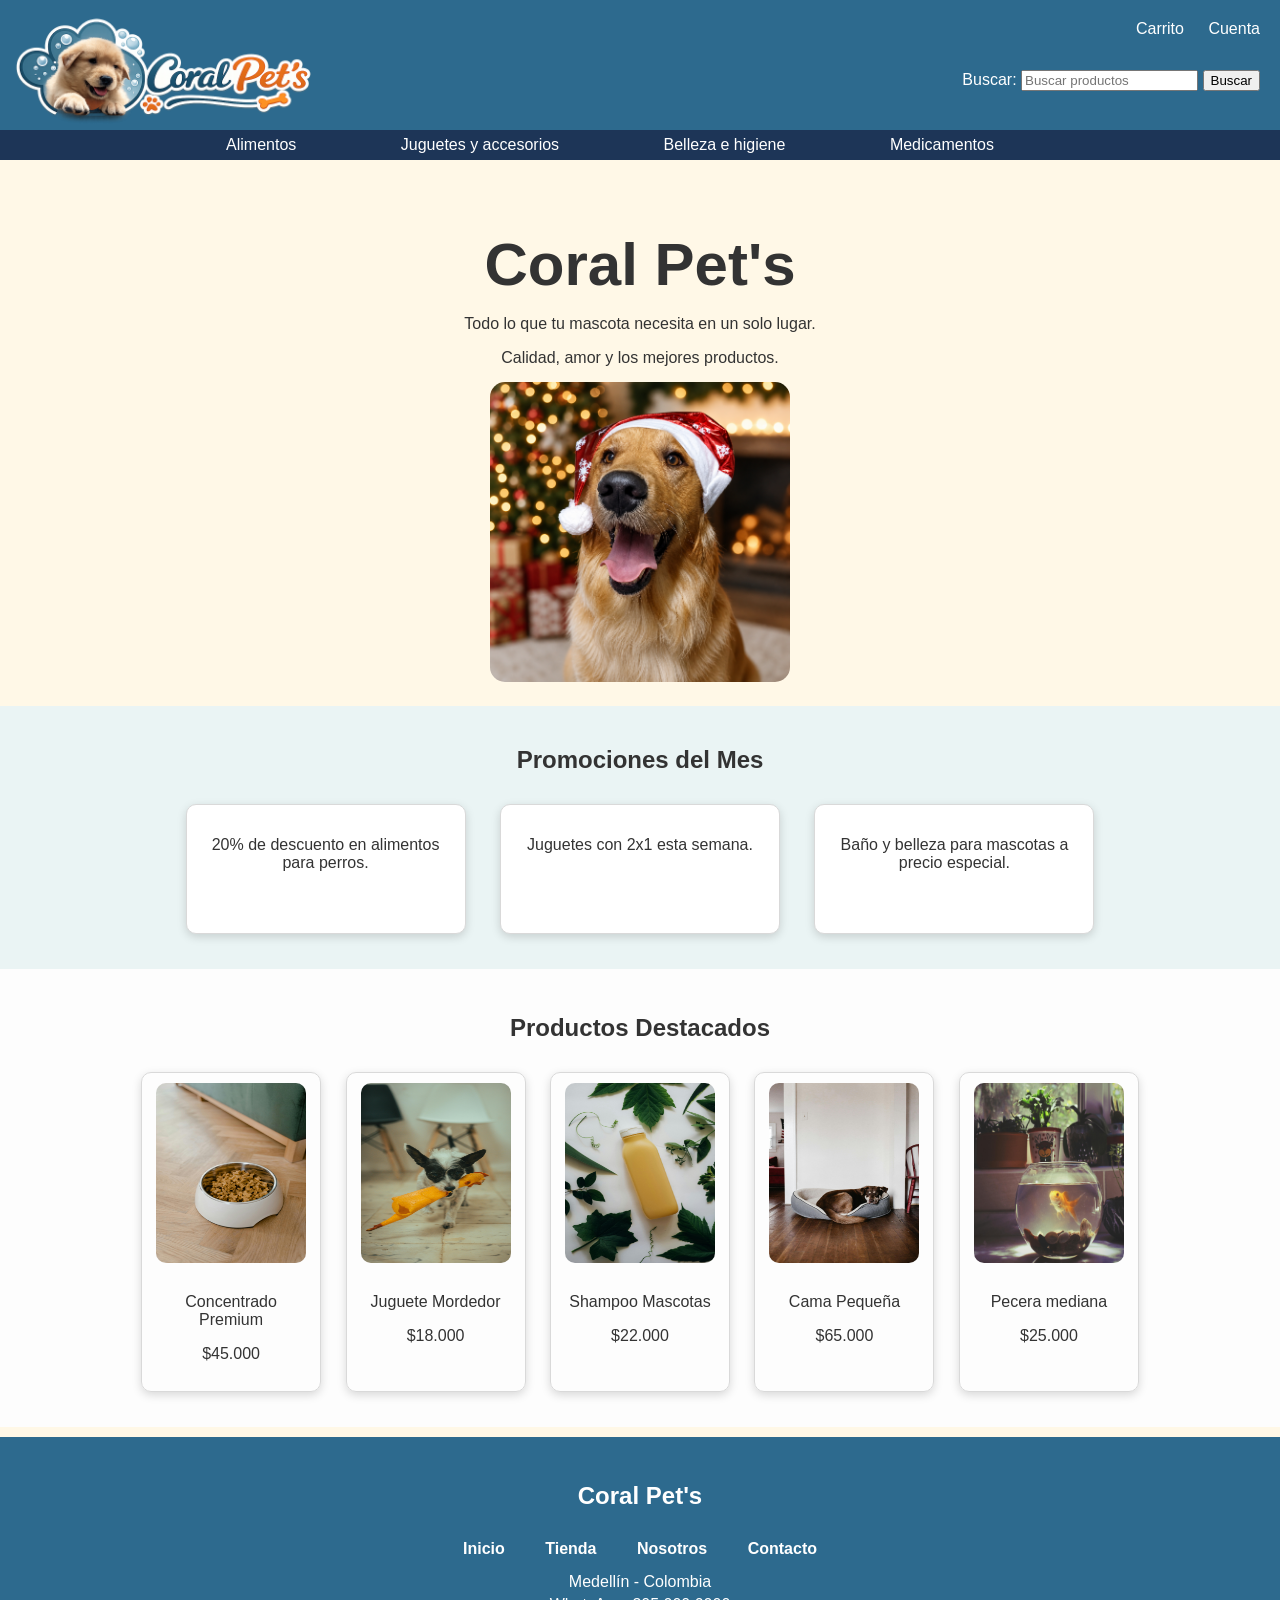
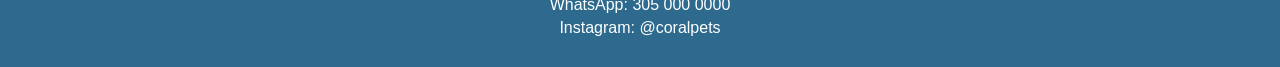
<file: index.html>
<!DOCTYPE html>
<html lang="es">
<head>
    <meta charset="UTF-8">
    <meta name="viewport" content="width=device-width, initial-scale=1.0">
    <title>Coral Pet's</title>

<!-- Link para traer las propiedades de CSS -->
    <link rel="stylesheet" href="styles.css">

</head>
<body>
<!-- Titulo principal -->
    <header>
        <img src="Imagenes/Logo_Coral_Pets.png">


    <!-- Formulario de buscar producto del encabezado -->
            <form>
                <label for="buscar">Buscar:</label>
                <input type="text" placeholder="Buscar productos">
                <button type="submit">Buscar</button>
            </form>

    <!-- Links del encabezado -->
        <section class="parte-links">
            <a class="header-links" href="#">Carrito</a>
            <a class="header-links" href="cuenta.html">Cuenta</a>
        </section>
    </header>
 
    <main>
<!-- Menú principal de categorías -->
    <section class="menu-principal">

        <ul>
            <li><a href="#">Alimentos</a></li>
            <li><a href="#">Juguetes y accesorios</a></li>
            <li><a href="#">Belleza e higiene</a></li>
            <li><a href="#">Medicamentos</a></li>
        </ul>

    </section>

<!-- Banner de imagenes, promociones o demás temas -->
<section class="banner">

        <h1>Coral Pet's</h1>
        <p>Todo lo que tu mascota necesita en un solo lugar.</p>
        <p>Calidad, amor y los mejores productos.</p>

        <img src="Imagenes/MangoNavideño.png" alt="Mascota principal" width="300">

</section>

<!-- Apartado de promociones del mes -->
<section class="promociones">

    <h2>Promociones del Mes</h2>

    <div class="promo">
        <p>20% de descuento en alimentos para perros.</p>
    </div>

    <div class="promo">
        <p>Juguetes con 2x1 esta semana.</p>
    </div>

    <div class="promo">
        <p>Baño y belleza para mascotas a precio especial.</p>
    </div>

</section>

<!-- Apartado de productos destacados -->
<section class="productos-destacados">

    <h2>Productos Destacados</h2>

    <div class="producto-destacado">
        <img src="Imagenes/ConcentradoPremium.jpg" alt="Producto 1" width="120">
        <p>Concentrado Premium</p>
        <p>$45.000</p>
    </div>

    <div class="producto-destacado">
        <img src="Imagenes/JuguetePerro.jpg" alt="Producto 2" width="120">
        <p>Juguete Mordedor</p>
        <p>$18.000</p>
    </div>

    <div class="producto-destacado">
        <img src="Imagenes/Shampoo.jpg" alt="Producto 3" width="120">
        <p>Shampoo Mascotas</p>
        <p>$22.000</p>
    </div>

    <div class="producto-destacado">
        <img src="Imagenes/CamaPerro.jpg" alt="Producto 4" width="120">
        <p>Cama Pequeña</p>
        <p>$65.000</p>
    </div>

    <div class="producto-destacado">
        <img src="Imagenes/Pecera.jpg" alt="Producto 5" width="120">
        <p>Pecera mediana</p>
        <p>$25.000</p>
    </div>

</section>
    </main>

<!-- Pie de página -->
    <footer class="pie-pagina">

        <h2>Coral Pet's</h2>

        <section class="footer-links">
            <a href="index.html">Inicio</a>
            <a href="#">Tienda</a>
            <a href="#">Nosotros</a>
            <a href="contacto.html">Contacto</a>
        </section>

        <section class="footer-contacto">
            <p>Medellín - Colombia</p>
            <p>WhatsApp: 305 000 0000</p>
            <p>Instagram: @coralpets</p>
        </section>

    </footer>
</body>
</html>
</file>
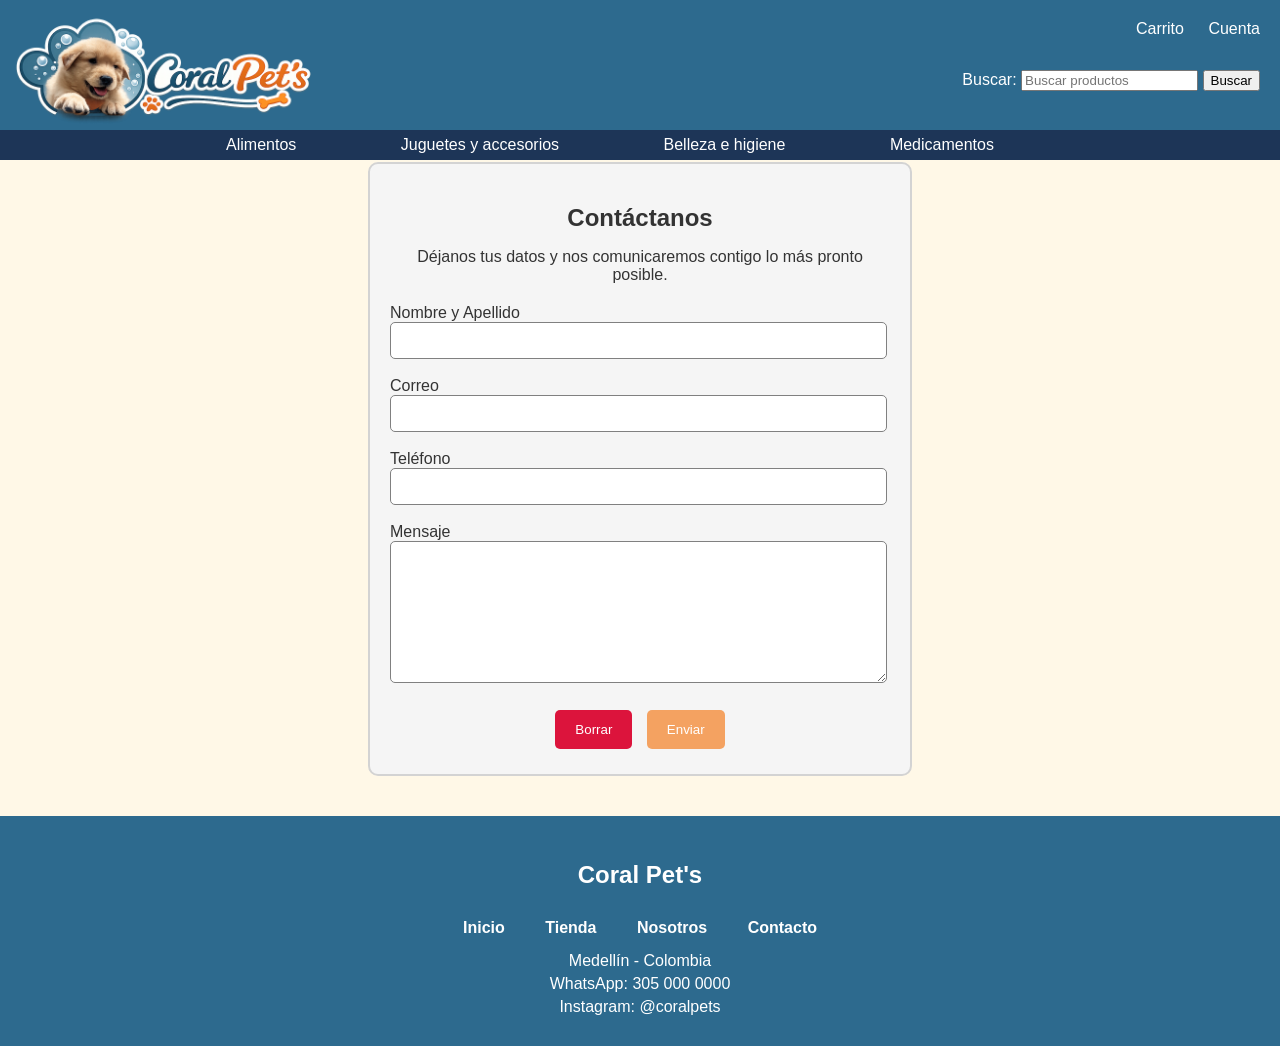
<file: contacto.html>
<!DOCTYPE html>
<html lang="es">
<head>
    <meta charset="UTF-8">
    <meta name="viewport" content="width=device-width, initial-scale=1.0">
    <title>Coral Pet's</title>

<!-- Link para traer las propiedades de CSS -->
    <link rel="stylesheet" href="styles.css">

</head>
<body>

<!-- Titulo principal -->
    <header>
        <img src="Imagenes/Logo_Coral_Pets.png">

        <section>

    <!-- Formulario de buscar producto del encabezado -->
            <form>
                <label for="buscar">Buscar:</label>
                <input type="text" placeholder="Buscar productos">
                <button type="submit">Buscar</button>
            </form>

    <!-- Links del encabezado -->
        <section class="parte-links">
            <a class="header-links" href="#">Carrito</a>
            <a class="header-links" href="cuenta.html">Cuenta</a>
        </section>
    </header>
  
<main>
<!-- Menú principal de categorías -->
    <section class="menu-principal">

        <ul>
            <li><a href="#">Alimentos</a></li>
            <li><a href="#">Juguetes y accesorios</a></li>
            <li><a href="#">Belleza e higiene</a></li>
            <li><a href="#">Medicamentos</a></li>
        </ul>

    </section>

<!-- Contenido principal-->

    <section class="formulario-contacto">

        <h2>Contáctanos</h2>

        <p>
            Déjanos tus datos y nos comunicaremos contigo lo más pronto posible.
        </p>

        <!-- Formulario de Registro -->
        <form>

            <label for="nombre">Nombre y Apellido</label>
            <br>
            <input type="text" id="nombre" required>
            <br><br>

            <label for="correo">Correo</label>
            <br>
            <input type="email" id="correo" required>
            <br><br>

            <label for="telefono">Teléfono</label>
            <br>
            <input type="tel" id="telefono" required>
            <br><br>

            <label for="mensaje">Mensaje</label>
            <br>
            <textarea id="mensaje"></textarea>
            <br><br>

                <div class="contenedor-botones">

                    <button class="boton-borrar" type="reset">Borrar</button>

                    <button class="boton-enviar" type="submit">Enviar</button>
                </div>

        </form>

    </section>

</main>

<!-- Pie de página -->
<section>
    <footer class="pie-pagina">

        <h2>Coral Pet's</h2>

        <section class="footer-links">
            <a href="index.html">Inicio</a>
            <a href="#">Tienda</a>
            <a href="#">Nosotros</a>
            <a href="contacto.html">Contacto</a>
        </section>

        <section class="footer-contacto">
            <p>Medellín - Colombia</p>
            <p>WhatsApp: 305 000 0000</p>
            <p>Instagram: @coralpets</p>
        </section>

    </footer>
</section>
</body>
</html>
</file>
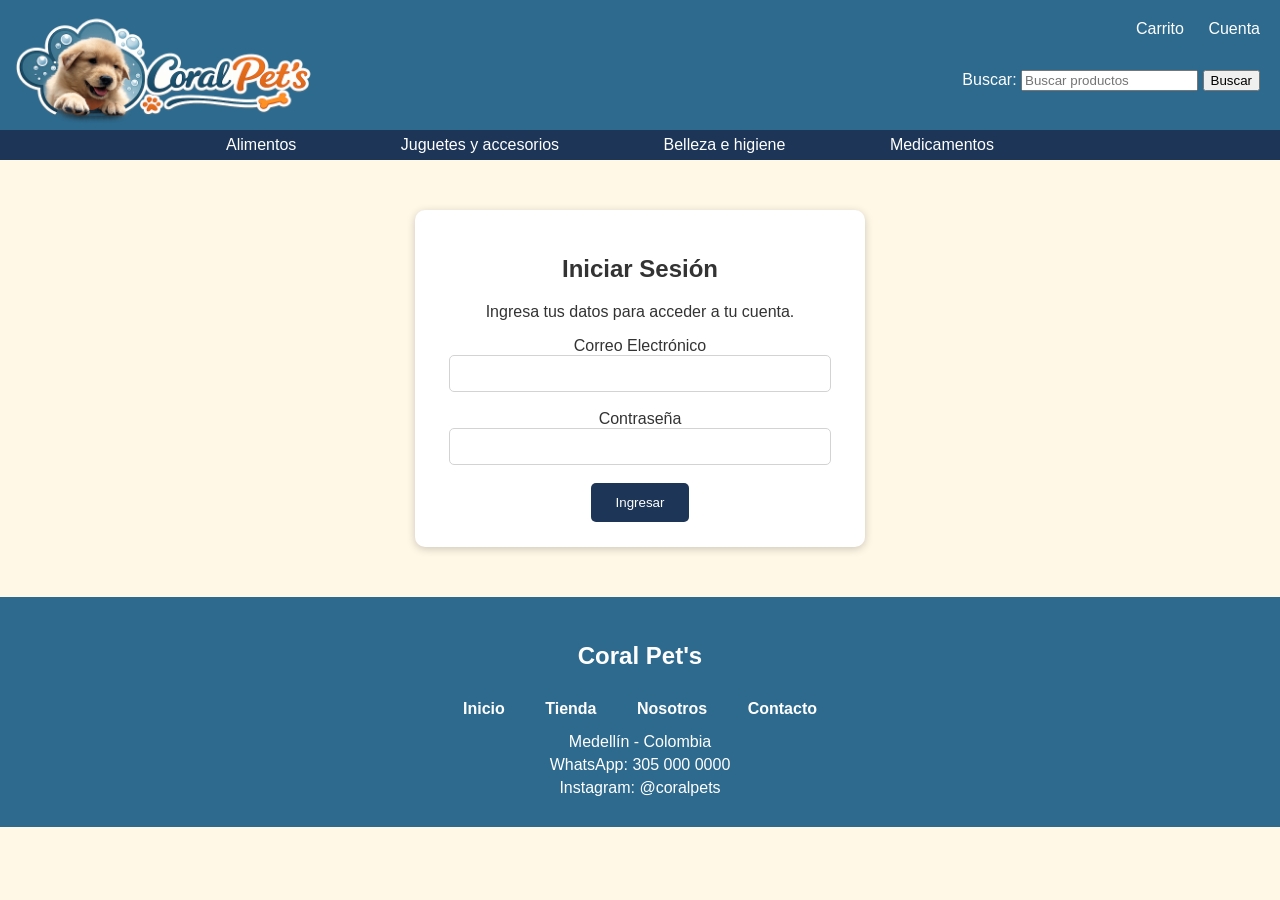
<file: cuenta.html>
<!DOCTYPE html>
<html lang="es">
<head>
    <meta charset="UTF-8">
    <meta name="viewport" content="width=device-width, initial-scale=1.0">
    <title>Mi Cuenta - Coral Pet's</title>

    <link rel="stylesheet" href="styles.css">
</head>
<body>

    <!-- Encabezado -->
    <header>
        <img src="Imagenes/Logo_Coral_Pets.png" alt="Logo Coral Pet's">

        <form>
            <label for="buscar">Buscar:</label>
            <input type="text" placeholder="Buscar productos">
            <button type="submit">Buscar</button>
        </form>

        <section class="parte-links">
            <a class="header-links" href="#">Carrito</a>
            <a class="header-links" href="cuenta.html">Cuenta</a>
        </section>
    </header>

    <!-- Menú -->
    <section class="menu-principal">
        <ul>
            <li><a href="#">Alimentos</a></li>
            <li><a href="#">Juguetes y accesorios</a></li>
            <li><a href="#">Belleza e higiene</a></li>
            <li><a href="#">Medicamentos</a></li>
        </ul>
    </section>

    <!-- Formulario Login -->
    <main>

        <section class="formulario-login">

            <h2>Iniciar Sesión</h2>

            <p>Ingresa tus datos para acceder a tu cuenta.</p>

            <form>

                <label for="correo">Correo Electrónico</label>
                <br>
                <input type="email" id="correo" required>
                <br><br>

                <label for="password">Contraseña</label>
                <br>
                <input type="password" id="password" required>
                <br><br>

                <button type="submit">Ingresar</button>

            </form>

        </section>

    </main>

    <!-- Footer -->
    <footer class="pie-pagina">

        <h2>Coral Pet's</h2>

        <section class="footer-links">
            <a href="index.html">Inicio</a>
            <a href="#">Tienda</a>
            <a href="#">Nosotros</a>
            <a href="contacto.html">Contacto</a>
        </section>

        <section class="footer-contacto">
            <p>Medellín - Colombia</p>
            <p>WhatsApp: 305 000 0000</p>
            <p>Instagram: @coralpets</p>
        </section>

    </footer>

</body>
</html>
</file>
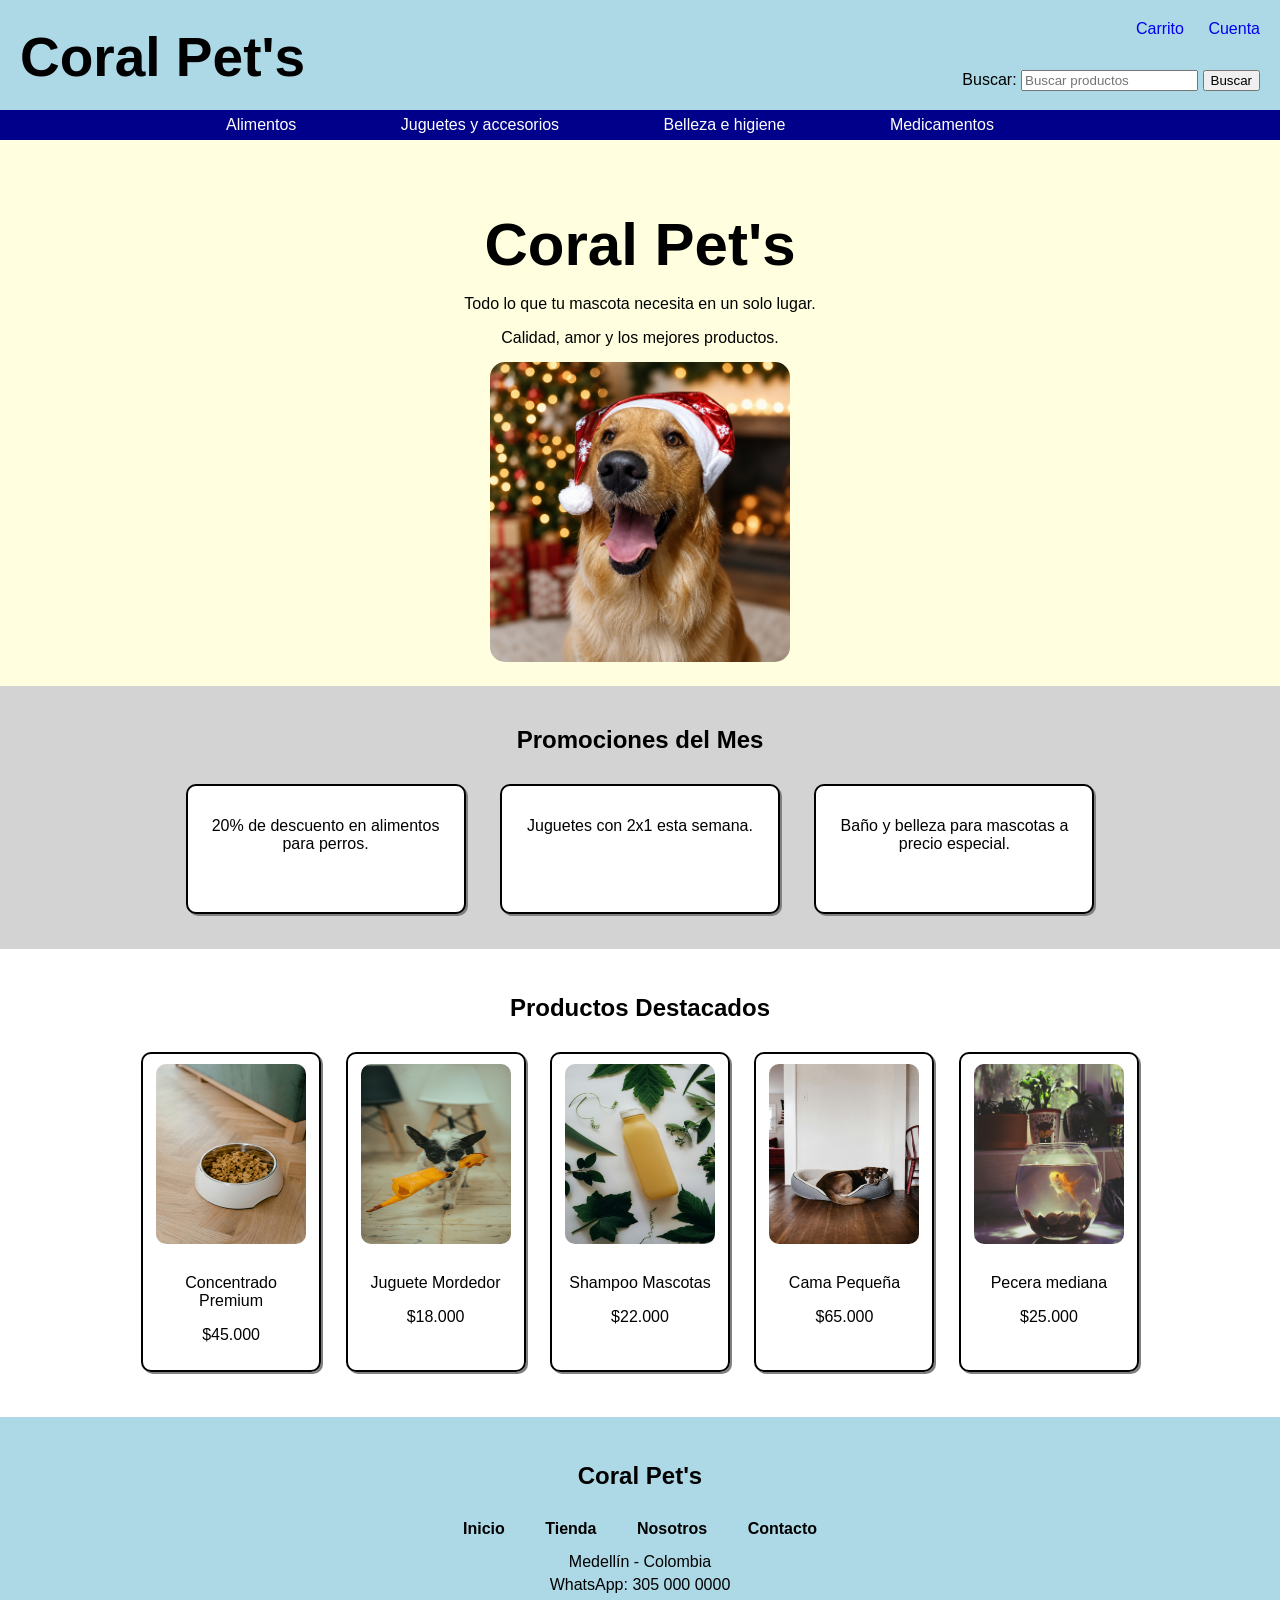
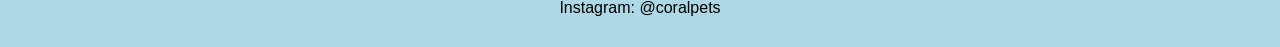
<file: principal.html>
<!DOCTYPE html>
<html lang="es">
<head>
    <meta charset="UTF-8">
    <meta name="viewport" content="width=device-width, initial-scale=1.0">
    <title>Coral Pet's</title>

<!-- Link para traer las propiedades de CSS -->
    <link rel="stylesheet" href="estilos.css">

</head>
<body>

<!-- Titulo principal -->
    <header>
    <section class="logo">
    <h2>Coral Pet's</h2>
    </section>

<!-- Formulario de buscar producto del encabezado -->
        <form>
            <label for="buscar">Buscar:</label>
            <input type="text" placeholder="Buscar productos">
            <button type="submit">Buscar</button>
        </form>

<!-- Links del encabezado -->
        <section class="parte-links">
        <a class="header-links" href="#">Carrito</a>
        <a class="header-links" href="#">Cuenta</a>
        </section>
    </header>
    
<!-- Menú principal de categorías -->
    <section class="menu-principal">

        <ul>
            <li><a href="#">Alimentos</a></li>
            <li><a href="#">Juguetes y accesorios</a></li>
            <li><a href="#">Belleza e higiene</a></li>
            <li><a href="#">Medicamentos</a></li>
        </ul>

    </section>

<!-- Banner de imagenes, promociones o demás temas -->
<section class="banner">

        <h1>Coral Pet's</h1>
        <p>Todo lo que tu mascota necesita en un solo lugar.</p>
        <p>Calidad, amor y los mejores productos.</p>

        <img src="Imagenes/MangoNavideño.png" alt="Mascota principal" width="300">

</section>

<!-- Apartado de promociones del mes -->
<section class="promociones">

    <h2>Promociones del Mes</h2>

    <div class="promo">
        <p>20% de descuento en alimentos para perros.</p>
    </div>

    <div class="promo">
        <p>Juguetes con 2x1 esta semana.</p>
    </div>

    <div class="promo">
        <p>Baño y belleza para mascotas a precio especial.</p>
    </div>

</section>

<!-- Apartado de productos destacados -->
<section class="productos-destacados">

    <h2>Productos Destacados</h2>

    <div class="producto-destacado">
        <img src="Imagenes/ConcentradoPremium.jpg" alt="Producto 1" width="120">
        <p>Concentrado Premium</p>
        <p>$45.000</p>
    </div>

    <div class="producto-destacado">
        <img src="Imagenes/JuguetePerro.jpg" alt="Producto 2" width="120">
        <p>Juguete Mordedor</p>
        <p>$18.000</p>
    </div>

    <div class="producto-destacado">
        <img src="Imagenes/Shampoo.jpg" alt="Producto 3" width="120">
        <p>Shampoo Mascotas</p>
        <p>$22.000</p>
    </div>

    <div class="producto-destacado">
        <img src="Imagenes/CamaPerro.jpg" alt="Producto 4" width="120">
        <p>Cama Pequeña</p>
        <p>$65.000</p>
    </div>

    <div class="producto-destacado">
        <img src="Imagenes/Pecera.jpg" alt="Producto 5" width="120">
        <p>Pecera mediana</p>
        <p>$25.000</p>
    </div>

</section>

<section>
    <!-- Pie de página -->
    <footer class="pie-pagina">

        <h2>Coral Pet's</h2>

        <section class="footer-links">
            <a href="principal.html">Inicio</a>
            <a href="#">Tienda</a>
            <a href="#">Nosotros</a>
            <a href="contacto.html">Contacto</a>
        </section>

        <section class="footer-contacto">
            <p>Medellín - Colombia</p>
            <p>WhatsApp: 305 000 0000</p>
            <p>Instagram: @coralpets</p>
        </section>

    </footer>
</section>
</body>
</html>
</file>
<file: styles.css>
body{
    font-family: Arial, Helvetica, sans-serif;
    margin: 0;
    padding: 0;
    background-color: #FFF8E7;
    color: #333333;
}

/* Cuadro del encabezado principal */
header{
    background-color: #2D6A8E;
    color: white;
    height: 100px;
    padding: 15px;
    position: relative;
    box-shadow: 0px 2px 8px rgba(0,0,0,0.2);
}

header img{
    height: 250px;
    width: auto;
    position: absolute;
    left: -30px;
    top: -50px;
}

/* Formulario de buscar */
header form{
    margin-bottom: 10px;
    position: absolute;
    right: 20px;
    top: 70px;
}

/* Parte de los links */
.parte-links{
    position: absolute;
    right: 20px;
    top: 20px;
}

/* Los links de cuenta y carrito */
.header-links{
    color: white;
    text-decoration: none;
    margin-left: 20px;
}

/* Menú principal */
.menu-principal{
    background-color: #1D3557;
    padding: 1px;
    text-align: center;
    position: sticky;
    top: 0px;
}

/* Se agrega para quitar los puntos de la viñetas de la lista */
.menu-principal ul{
    list-style: none;
    margin: 5px;
}

/* Se agrego para que queden en linea horizontal */
.menu-principal li{
    display: inline-block;
    margin-right: 100px;
}

/* Estilo de los links de la categorias*/
.menu-principal a{
    color: white;
    text-decoration: none;
}

.menu-principal a:hover{
    color: #F4A261;
}

/* Propiedades del banner */
.banner{
    background-color: #FFF8E7;
    padding: 20px;
    text-align: center;
}

.banner h1{
    font-size: 60px;
    font-weight: 800;
    margin-bottom: 10px;
}

.banner p{
    margin-bottom: 15px;
}

.banner img{
    border-radius: 15px;
}

/* Apartado de promociones */
.promociones{
    background-color: #EAF4F4;
    padding: 20px;
    text-align: center;
}

.promociones h2{
    margin-bottom: 15px;
    text-align: center;
}

.promo{
    background-color: white;
    width: 280px;
    height: 130px;
    display: inline-block;
    margin: 15px;
    padding: 15px;
    border: 1px solid #D9D9D9;
    vertical-align: top;
    box-sizing: border-box;
    border-radius: 10px;
    box-shadow: 0px 3px 10px rgba(0,0,0,0.15);
    cursor: pointer;
}

/* Productos destacados */
.productos-destacados{
    background-color: #FDFDFD;
    padding: 25px;
    text-align: center;
    cursor: pointer;
}

.productos-destacados h2{
    margin-bottom: 20px;
}

.producto-destacado{
    width: 180px;
    height: 320px;
    border: 1px solid #D9D9D9;
    display: inline-block;
    margin: 10px;
    padding: 10px;
    vertical-align: top;
    border-radius: 10px;
    box-shadow: 0px 3px 10px rgba(0,0,0,0.15);
    box-sizing: border-box;
    transition: 0.3s;
}

.producto-destacado:hover{
    transform: scale(1.03);
}

.producto-destacado img{
    border-radius: 10px;
    margin-bottom: 10px;
    width: 150px;
    height: 180px;
}

/* Pie de página */

.pie-pagina{
    background-color: #2D6A8E;
    color: white;
    padding: 25px;
    margin-top: 10px;
    text-align: center;
}

.pie-pagina h2{
    margin-bottom: 15px;
}

.footer-links{
    margin-bottom: 15px;
    margin-top: 30px;
}

.footer-links a{
    text-decoration: none;
    color: white;
    margin: 18px;
    font-weight: bold;
}

.footer-contacto p{
    margin: 5px;
}

/* Pagina de contacto */
/* Formulario de contacto */
.formulario-contacto{
    width: 500px;
    margin: 2px auto 40px auto;
    padding: 20px;
    border: 2px solid lightgray;
    border-radius: 10px;
    background-color: whitesmoke;
}

/* Título del formulario */
.formulario-contacto h2{
    text-align: center;
    margin-bottom: 15px;
}

/* Texto descriptivo */
.formulario-contacto p{
    text-align: center;
    margin-bottom: 20px;
}

/* Campos del formulario */
.formulario-contacto input {
    width: 95%;
    padding: 10px;
    border: 1px solid gray;
    border-radius: 5px;
}

/* Estilos del area de mensaje */
.formulario-contacto textarea {
    width: 95%;
    padding: 10px;
    border: 1px solid gray;
    border-radius: 5px;
    height: 120px;
}

/*Contenedor de botones */
.contenedor-botones{
    text-align: center;
}

/* Estilo de botones generales*/
.formulario-contacto button{
    color: white;
    padding: 12px 20px;
    border: none;
    border-radius: 5px;
    display: inline-block;
    margin: 5px;
}

/* Botón enviar */
.boton-enviar{
    background-color: #F4A261;
}

/* Botón borrar */
.boton-borrar{
    background-color: crimson;
}

.formulario-contacto button:hover{
    opacity: 0.9;
    cursor: pointer;
}


/* Página de cuenta */

.formulario-login{
    width: 400px;
    margin: 50px auto;
    padding: 25px;
    background-color: white;
    border-radius: 10px;
    box-shadow: 0px 2px 8px rgba(0,0,0,0.2);
    text-align: center;
}

.formulario-login input{
    width: 90%;
    padding: 10px;
    border: 1px solid lightgray;
    border-radius: 5px;
}

.formulario-login button{
    background-color: #1D3557;
    color: white;
    border: none;
    padding: 12px 25px;
    border-radius: 5px;
    cursor: pointer;
}

.formulario-login button:hover{
    background-color: #2D6A8E;
}
</file>
<file: estilos.css>
body{
    font-family: Arial, Helvetica, sans-serif;
    margin: 0%;
    padding: 0%;
}

/* Cuadro del encabezado principal */
header{
    background-color: lightblue;
    height: 80px;
    padding: 15px;
    position: relative;
}

.logo h2{
    font-size: 55px;
    margin: 0;
    position: absolute;
    left: 20px;
    top: 25px;
}


/* Formulario de buscar */
header form{
    margin-bottom: 10px;
    position: absolute;
    right: 20px;
    top: 70px;
}

/* Parte de los links */
.parte-links{
    position: absolute;
    right: 20px;
    top: 20px;
}

/* Los links de cuenta y carrito */
.header-links{
    text-decoration: none;
    margin-left: 20px;
}

/* Menú principal */
.menu-principal{
    background-color: darkblue;
    padding: 1px;
    text-align: center;
    position: sticky;
    top: 0px;
}

/* Se agrega para quitar los puntos de la viñetas de la lista */
.menu-principal ul{
    list-style: none;
    margin: 5px;
}

/* Se agrego para que queden en linea horizontal */
.menu-principal li{
    display: inline-block;
    margin-right: 100px;
}

/* Estilo de los links de la categorias*/
.menu-principal a{
    color: white;
    text-decoration: none;
}

/* Propiedades del banner */
.banner{
    background-color: lightyellow;
    padding: 20px;
    text-align: center;
}

.banner h1{
    font-size: 60px;
    font-weight: 800;
    margin-bottom: 10px;
}

.banner p{
    margin-bottom: 15px;
}

.banner img{
    border-radius: 15px;
}

/* Apartado de promociones */
.promociones{
    background-color: lightgray;
    padding: 20px;
    text-align: center;
}

.promociones h2{
    margin-bottom: 15px;
    text-align: center;
}

.promo{
    background-color: white;
    width: 280px;
    height: 130px;
    display: inline-block;
    margin: 15px;
    padding: 15px;
    border: 2px solid black;
    vertical-align: top;
    box-sizing: border-box;
    border-radius: 10px;
    box-shadow: 2px 2px gray;
}

/* Productos destacados */
.productos-destacados{
    background-color: white;
    padding: 25px;
    text-align: center;
}

.productos-destacados h2{
    margin-bottom: 20px;
}

.producto-destacado{
    width: 180px;
    height: 320px;
    border: 2px solid black;
    display: inline-block;
    margin: 10px;
    padding: 10px;
    vertical-align: top;
    border-radius: 10px;
    box-shadow: 2px 2px gray;
    box-sizing: border-box;
}

.producto-destacado img{
    border-radius: 10px;
    margin-bottom: 10px;
    width: 150px;
    height: 180px;
}

/* Pie de página */

.pie-pagina{
    background-color: lightblue;
    padding: 25px;
    margin-top: 10px;
    text-align: center;
}

.pie-pagina h2{
    margin-bottom: 15px;
}

.footer-links{
    margin-bottom: 15px;
    margin-top: 30px;
}

.footer-links a{
    text-decoration: none;
    color: black;
    margin: 18px;
    font-weight: bold;
}

.footer-contacto p{
    margin: 5px;
}

/* Pagina de contacto */
/* Formulario de contacto */
.formulario-contacto{
    width: 500px;
    margin: 2px auto 40px auto;
    padding: 20px;
    border: 2px solid lightgray;
    border-radius: 10px;
    background-color: whitesmoke;
}

/* Título del formulario */
.formulario-contacto h2{
    text-align: center;
    margin-bottom: 15px;
}

/* Texto descriptivo */
.formulario-contacto p{
    text-align: center;
    margin-bottom: 20px;
}

/* Campos del formulario */
.formulario-contacto input {
    width: 95%;
    padding: 10px;
    border: 1px solid gray;
    border-radius: 5px;
}

/* Estilos del area de mensaje */
.formulario-contacto textarea {
    width: 95%;
    padding: 10px;
    border: 1px solid gray;
    border-radius: 5px;
    height: 120px;
}

/* Contenedor de botones */
.contenedor-botones{
    text-align: center;
}

/*Contenedor de botones */
.contenedor-botones{
    text-align: center;
}

/* Estilo de botones generales*/
.formulario-contacto button{
    color: white;
    padding: 12px 20px;
    border: none;
    border-radius: 5px;
    display: inline-block;
    margin: 5px;
}

/* Botón enviar */
.boton-enviar{
    background-color: darkblue;
}

/* Botón borrar */
.boton-borrar{
    background-color: crimson;
}
</file>
